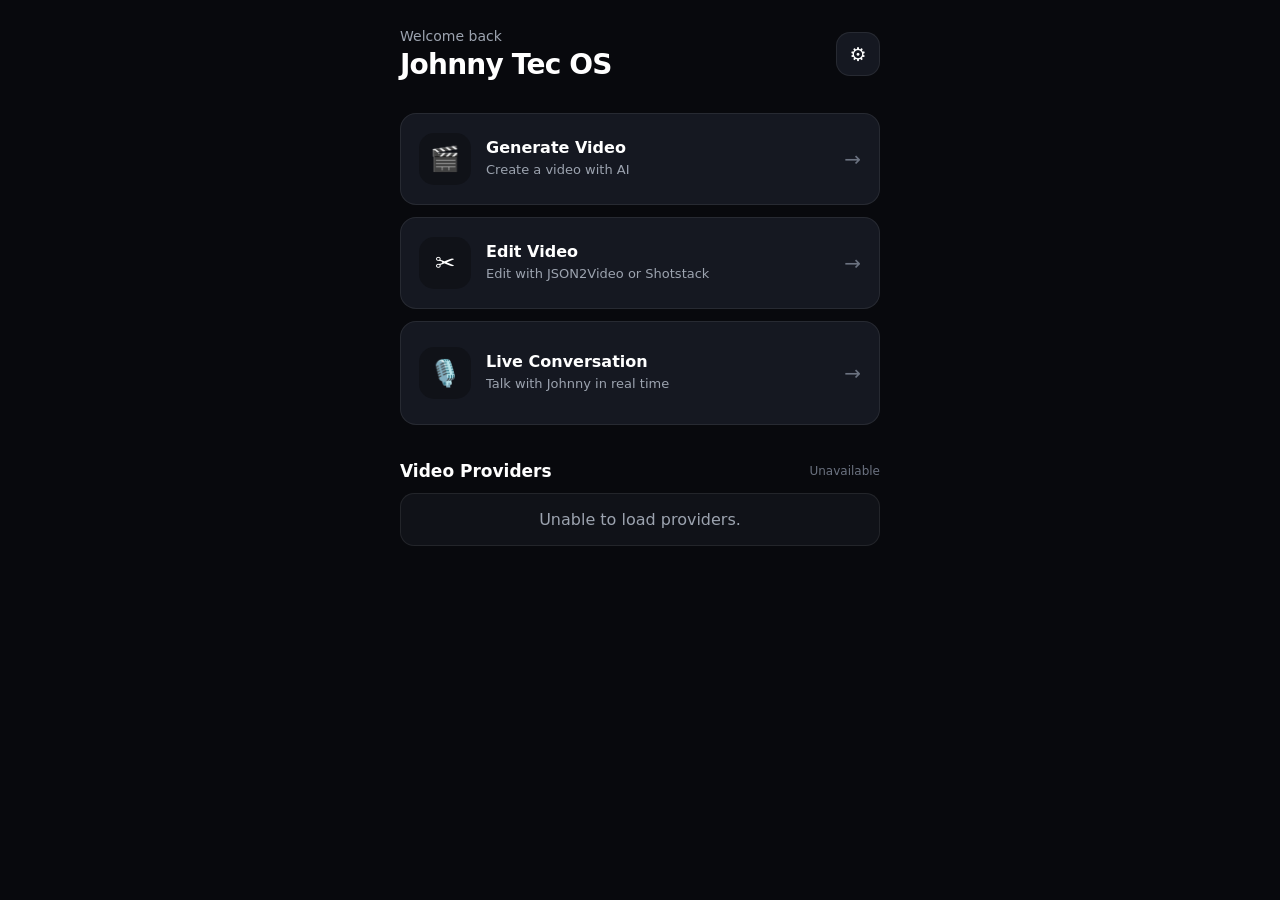
<file: index.html>
<!DOCTYPE html>
<html lang="en">
<head>
  <meta charset="UTF-8">

  <meta
    name="viewport"
    content="width=device-width, initial-scale=1.0"
  >

  <meta
    name="description"
    content="Johnny Tec OS Video Studio"
  >

  <title>Johnny Tec OS</title>

  <link
    rel="stylesheet"
    href="./css/main.css"
  >

  <link
    rel="stylesheet"
    href="./css/home.css"
  >
</head>

<body>

  <!-- App -->
  <div id="app">

    <!-- Main screen will be loaded here -->
    <main id="main-screen"></main>

  </div>

  <!-- Main JavaScript -->
  <script
    type="module"
    src="./js/main.js"
  ></script>

</body>
</html>
</file>
<file: css/main.css>
/* ========================================
   Johnny Tec OS
   Global Styles
======================================== */

* {
  margin: 0;
  padding: 0;
  box-sizing: border-box;
}

:root {
  --bg-primary: #08090d;
  --bg-secondary: #101218;
  --bg-card: #151821;
  --bg-card-hover: #1b1f2a;

  --text-primary: #ffffff;
  --text-secondary: #9ca3af;
  --text-muted: #6b7280;

  --border: rgba(255, 255, 255, 0.08);

  --accent: #ffffff;
  --danger: #ef4444;

  --radius-small: 10px;
  --radius-medium: 16px;
  --radius-large: 24px;
}

html,
body {
  width: 100%;
  min-height: 100%;
}

body {
  background: var(--bg-primary);
  color: var(--text-primary);

  font-family:
    Inter,
    system-ui,
    -apple-system,
    BlinkMacSystemFont,
    "Segoe UI",
    sans-serif;

  -webkit-font-smoothing: antialiased;
  overflow-x: hidden;
}

button,
input,
textarea,
select {
  font: inherit;
}

button {
  border: none;
  cursor: pointer;
}

a {
  color: inherit;
  text-decoration: none;
}

/* ========================================
   App
======================================== */

#app {
  width: 100%;
  min-height: 100vh;
}

#main-screen {
  width: 100%;
  min-height: 100vh;
}

/* ========================================
   Scrollbar
======================================== */

::-webkit-scrollbar {
  width: 5px;
}

::-webkit-scrollbar-track {
  background: transparent;
}

::-webkit-scrollbar-thumb {
  background: #2a2e38;
  border-radius: 999px;
}

/* ========================================
   Utility
======================================== */

.hidden {
  display: none !important;
}

.loading {
  opacity: 0.6;
  pointer-events: none;
}

/* ========================================
   Mobile
======================================== */

@media (max-width: 768px) {
  body {
    min-width: 320px;
  }

  #main-screen {
    min-height: 100dvh;
  }
}
</file>
<file: css/home.css>
/* ========================================
   Johnny Tec OS
   Home Screen
======================================== */

.home {
  width: 100%;
  min-height: 100dvh;
  max-width: 520px;
  margin: 0 auto;
  padding: 28px 20px 32px;
}

/* ========================================
   Header
======================================== */

.home-header {
  display: flex;
  align-items: center;
  justify-content: space-between;
  margin-bottom: 32px;
}

.home-greeting {
  display: block;
  margin-bottom: 6px;
  color: var(--text-secondary);
  font-size: 14px;
}

.home-header h1 {
  font-size: 28px;
  line-height: 1.1;
  letter-spacing: -0.8px;
}

.icon-button {
  width: 44px;
  height: 44px;

  display: flex;
  align-items: center;
  justify-content: center;

  border: 1px solid var(--border);
  border-radius: 14px;

  background: var(--bg-card);
  color: var(--text-primary);

  font-size: 19px;
}

.icon-button:active {
  transform: scale(0.94);
}

/* ========================================
   Action Cards
======================================== */

.home-actions {
  display: flex;
  flex-direction: column;
  gap: 12px;
}

.action-card {
  width: 100%;
  min-height: 92px;

  display: flex;
  align-items: center;

  padding: 18px;

  border: 1px solid var(--border);
  border-radius: var(--radius-medium);

  background: var(--bg-card);
  color: var(--text-primary);

  text-align: left;

  transition:
    transform 0.15s ease,
    background 0.15s ease;
}

.action-card:hover {
  background: var(--bg-card-hover);
}

.action-card:active {
  transform: scale(0.98);
}

.action-icon {
  width: 52px;
  height: 52px;

  display: flex;
  align-items: center;
  justify-content: center;

  flex-shrink: 0;

  border-radius: 15px;

  background: var(--bg-secondary);

  font-size: 24px;
}

.action-content {
  min-width: 0;

  display: flex;
  flex-direction: column;

  margin-left: 15px;
}

.action-content strong {
  font-size: 16px;
  font-weight: 650;
}

.action-content small {
  margin-top: 5px;

  color: var(--text-secondary);

  font-size: 13px;
  line-height: 1.3;
}

.action-arrow {
  margin-left: auto;
  padding-left: 12px;

  color: var(--text-muted);

  font-size: 20px;
}

/* ========================================
   Live Card
======================================== */

.live-card {
  min-height: 104px;
}

.live-card .action-icon {
  font-size: 26px;
}

/* ========================================
   Providers
======================================== */

.provider-section {
  margin-top: 36px;
}

.section-header {
  display: flex;
  align-items: center;
  justify-content: space-between;

  margin-bottom: 12px;
}

.section-header h2 {
  font-size: 17px;
}

#provider-status {
  color: var(--text-muted);
  font-size: 12px;
}

.provider-list {
  display: flex;
  flex-direction: column;
  gap: 8px;
}

.provider-item {
  display: flex;
  align-items: center;
  justify-content: space-between;

  padding: 14px 15px;

  border: 1px solid var(--border);
  border-radius: 14px;

  background: var(--bg-secondary);
}

.provider-info {
  display: flex;
  flex-direction: column;
  min-width: 0;
}

.provider-info strong {
  font-size: 14px;
}

.provider-info small {
  margin-top: 4px;

  color: var(--text-muted);

  font-size: 11px;
}

.provider-status {
  flex-shrink: 0;

  margin-left: 12px;

  font-size: 11px;
}

.provider-status.ready {
  color: #8ee6a8;
}

.provider-status.unavailable {
  color: var(--danger);
}

.provider-error {
  padding: 16px;

  border: 1px solid var(--border);
  border-radius: 14px;

  color: var(--text-secondary);

  background: var(--bg-secondary);

  text-align: center;
}

/* ========================================
   Mobile adjustments
======================================== */

@media (max-width: 380px) {
  .home {
    padding-left: 16px;
    padding-right: 16px;
  }

  .home-header h1 {
    font-size: 25px;
  }

  .action-card {
    padding: 15px;
  }

  .action-icon {
    width: 48px;
    height: 48px;
  }
}
</file>
